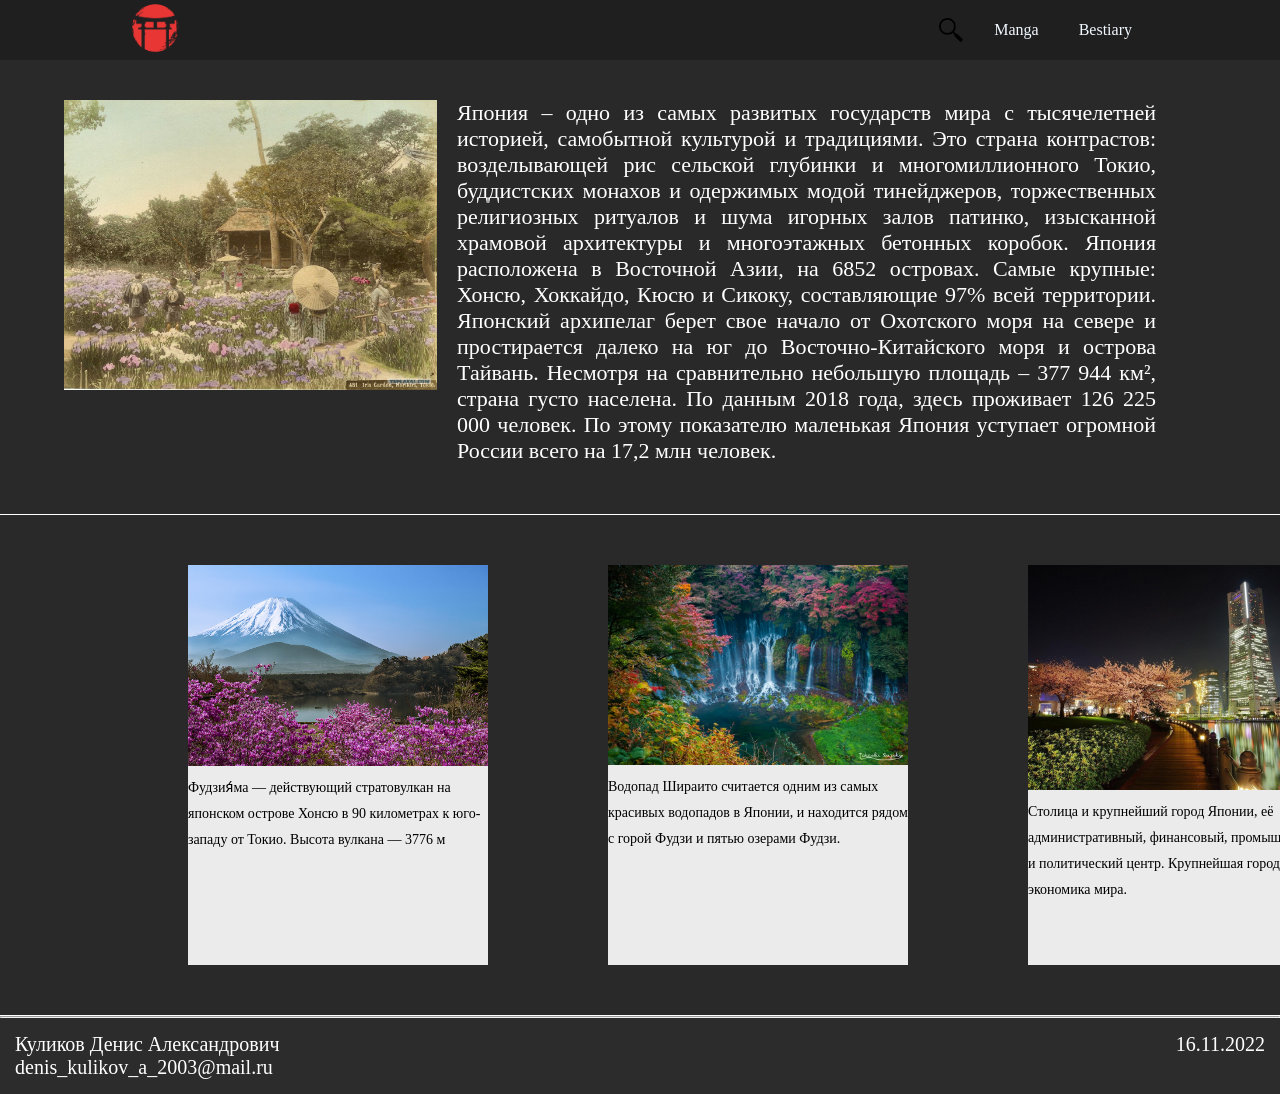
<file: app2/html/index.html>
<!DOCTYPE html>
<html lang="en">
<head>
    <meta charset="utf-8">
    <link rel="stylesheet" href="style.css">
    <link rel="stylesheet" href="style_body.css">
    <title>Лабораторная 5</title>
</head>
<body>
    <header>
        <div class="h_blocks">
            <div class="main">
                <a href="index.html" class="index_button"><img src="img/icon.png" class="main_img" draggable="false"></a>
            </div>

            <div class="menu">
                    <img src="img/лупа.png" id="lupa_manga" class="lupa" onclick="open_input(input_manga, x_manga, lupa_manga)">
                    <input id="input_manga" type="text" class="display_n" style="width: 0px" oninput="search(input_manga, manga_res_a, manga_res_img)"> 
                    <img src="img/крест.png" id="x_manga" class="display_n" onclick="close_input(input_manga, x_manga, lupa_manga)">
                    <div class="s_result">
                        <div class="ss_result">
                            <img id="manga_res_img" style="padding: 0px 10px 0px 0px; height: 40px;" src="img/dragon.png">
                            <a id="manga_res_a" style="color: black;">123</a>
                        </div>
                    </div>
                    <a href="manga.html" class="menu_a" name="menu" id="1"><Font id="Fmenu1">Manga</Font></a>
                    <a href="https://www.bestiary.us/cult/mifologija-narodov-vostochnoj-azii/dalnij-vostok/yaponskaja-mifologija" class="menu_a" name="menu" id="2"><Font id="Fmenu2">Bestiary</Font></a>
            </div>
        </div>
    </header>
    <div class="content_1">
        <img src="img/elden_jp_1.jpg" style="height: 290px;">
        <div class="text_1">
            <p><font style="color: #fff; font-size: 22px;">Япония – одно из самых развитых государств мира с тысячелетней историей, самобытной культурой и традициями.
                Это страна контрастов: возделывающей рис сельской глубинки и многомиллионного Токио, буддистских монахов и одержимых модой тинейджеров, торжественных религиозных ритуалов и шума игорных залов патинко, изысканной храмовой архитектуры и многоэтажных бетонных коробок.
                Япония расположена в Восточной Азии, на 6852 островах. Самые крупные: Хонсю, Хоккайдо, Кюсю и Сикоку, составляющие 97% всей территории. Японский архипелаг берет свое начало от Охотского моря на севере и простирается далеко на юг до Восточно-Китайского моря и острова Тайвань. 
                Несмотря на сравнительно небольшую площадь – 377 944 км², страна густо населена. По данным 2018 года, здесь проживает 126 225 000 человек. По этому показателю маленькая Япония уступает огромной России всего на 17,2 млн человек.
            </p> 
            <p></p> 
            <p></p> 
        </div>
    </div>
    <div class="content_2">
        <div class="space_content">
            <div class="mini_content">
                <img src="img/fudji.jpg" class="mini_img">
                <p><font style="color: rgb(0, 0, 0); font-size: 14px;">Фудзия́ма — действующий стратовулкан на японском острове Хонсю в 90 километрах к юго-западу от Токио. Высота вулкана — 3776 м</font></p>
            </div>
            <div class="mini_content">
                <img src="img/shiroito.jpg" class="mini_img">
                <p><font style="color: rgb(0, 0, 0); font-size: 14px;">Водопад Шираито считается одним из самых красивых водопадов в Японии, и  находится рядом с горой Фудзи и пятью озерами Фудзи.
                </font></p>
            </div>
            <div class="mini_content">
                <img src="img/Tokyo.jpg" class="mini_img">
                <p><font style="color: rgb(0, 0, 0); font-size: 14px;">Столица и крупнейший город Японии, её административный, финансовый, промышленный и политический центр. Крупнейшая городская экономика мира.
                </font></p>
            </div>
            <div class="mini_content"></div>
        </div>
    </div>

    <hr>
    <footer>
        <div style="padding: 0 15px;"><Font style="font-size: 20px; color: white;"><p>Куликов Денис Александрович</p><p>denis_kulikov_a_2003@mail.ru</p></div>
        <div style="padding: 0 15px;">16.11.2022</div>
    </footer>
    <script src="json.json"></script>
    <script src="main.js"></script>


</body>
</html>
</file>
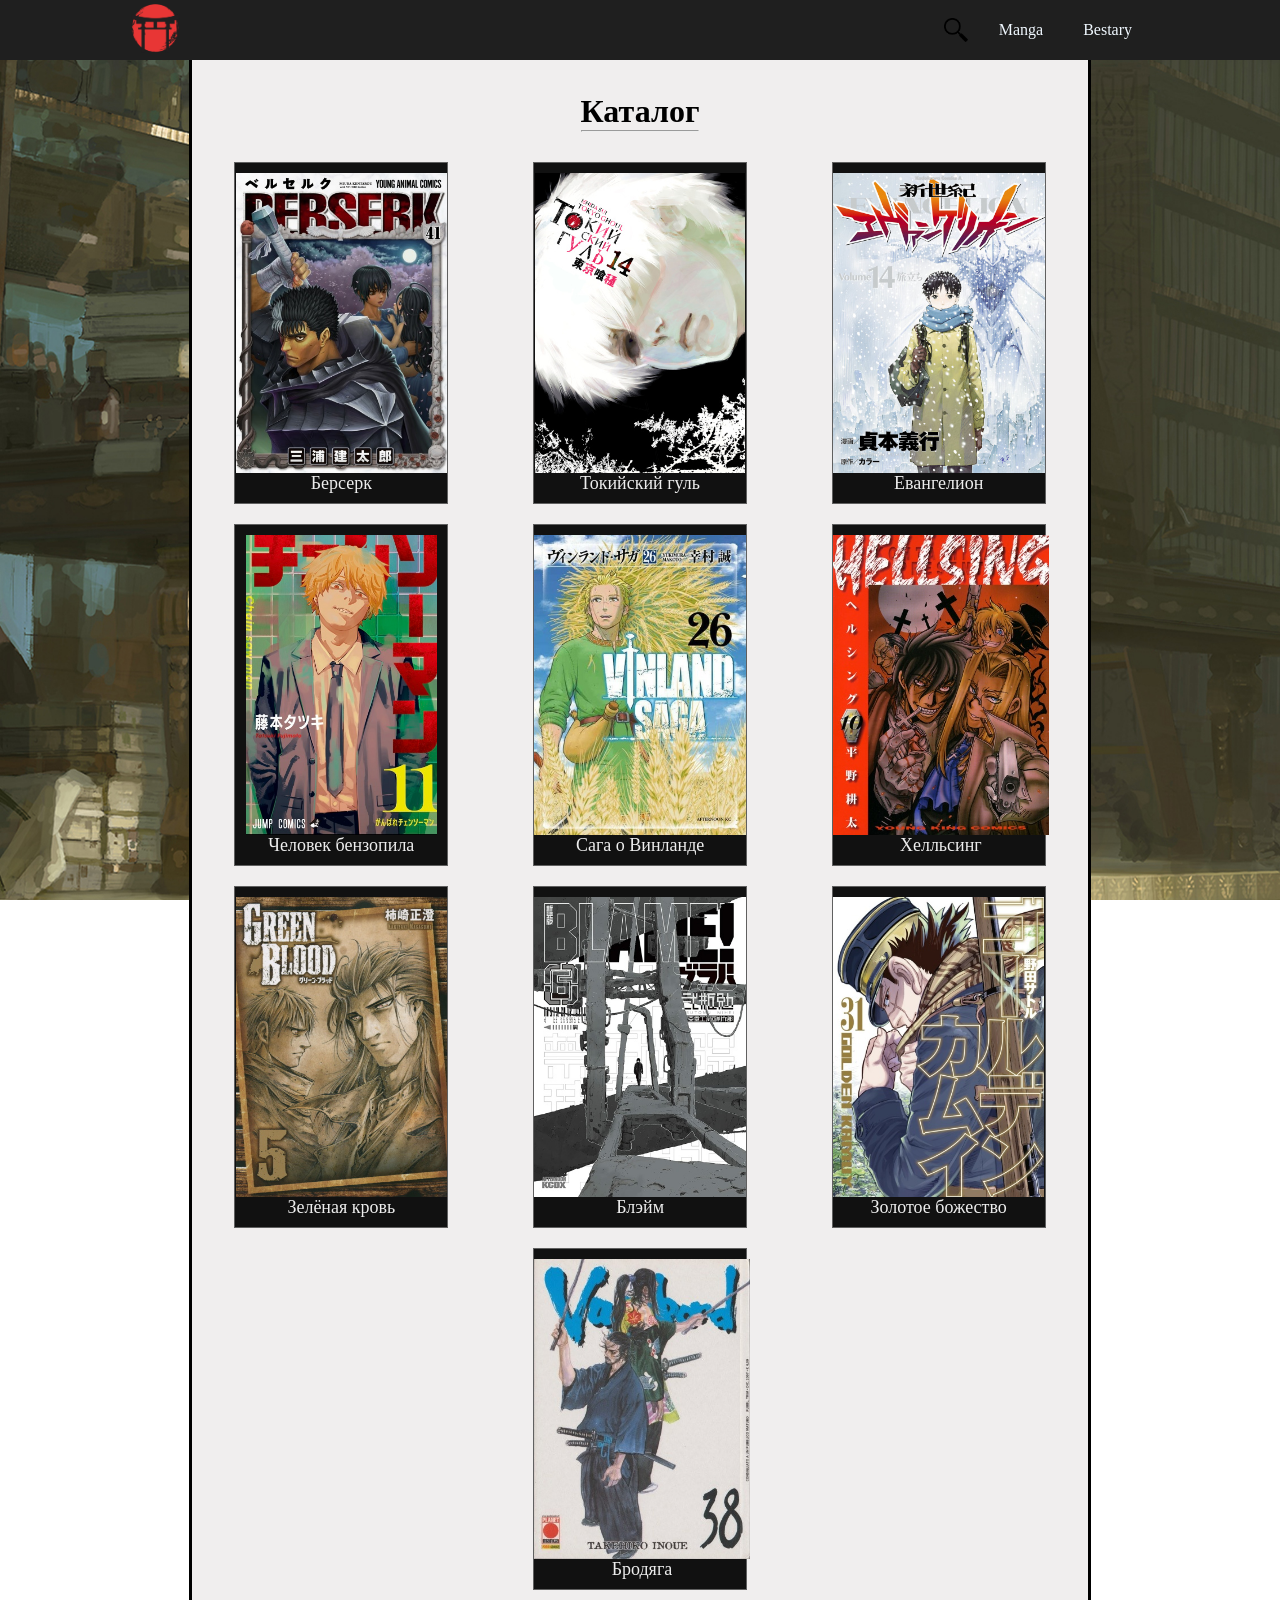
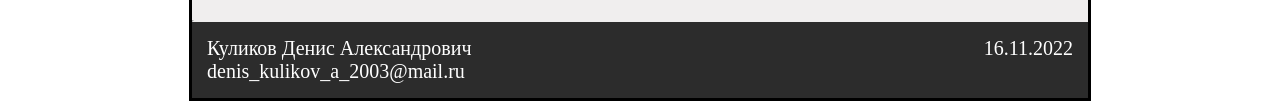
<file: app2/html/manga.html>
<!DOCTYPE html>
<html lang="en">
<head>
    <meta charset="utf-8">
    <link rel="stylesheet" href="style.css">
    <link rel="stylesheet" href="style_manga.css">
    <title>Лабораторная 5</title>
</head>
<body>
    <header>
        <div class="h_blocks">
            <div class="main">
                <a href="index.html"><img src="img/icon.png" class="main_img" draggable="false"></a>
            </div>

            <div class="menu">
                    <img src="img/лупа.png" id="lupa_manga" class="lupa" onclick="open_input(input_manga, x_manga, lupa_manga)">
                    <input id="input_manga" type="text" class="display_n" style="width: 0px" oninput="search(input_manga, manga_res_name, manga_res_img, manga_res_a)"> 
                    <img src="img/крест.png" id="x_manga" class="display_n" onclick="close_input(input_manga, x_manga, lupa_manga)">
                    <div class="s_result">
                        <div class="ss_result">
                            <a id="manga_res_a" style="color: black; width: 100%; display: flex; flex-wrap: nowrap;">
                                <img id="manga_res_img" style="padding: 0px 10px 0px 0px; height: 40px;" src="img/dragon.png">
                                <font style="font-size: 24px;"><p id="manga_res_name"></p></font>
                            </a>
                        </div>
                    </div>
                    <a href="manga.html" class="menu_a">Manga</a>
                    <a href="https://www.bestiary.usч/cult/mifologija-narodov-vostochnoj-azii/dalnij-vostok/yaponskaja-mifologija" class="menu_a">Bestary</a>
            </div>
        </div>
    </header>

    <div class="content">
        <div class="catalog">
            <h1>Каталог</h1>
            <hr>
        </div>
        <div class="content_manga" id="manga_list"></div>
        <hr>
        <footer>
            <div style="padding: 0 15px;"><Font style="font-size: 20px; color: white;"><p>Куликов Денис Александрович</p><p>denis_kulikov_a_2003@mail.ru</p></div>
            <div style="padding: 0 15px;">16.11.2022</div>
        </footer>
    </div>
    

    <script src="json.json"></script>
    <script src="contant.js"></script>
    <script src="main.js"></script>
</body>
</html>
</file>
<file: app2/html/style.css>
* {
   margin: 0 0;
   padding: 0 0 ;
}

footer {
    height: auto;
    width: 100%;

    margin: auto;
    padding: 15px 0;

    background-color: rgb(44, 44, 44);

    display: flex;
    justify-content: space-between;
    flex-wrap: nowrap;
}

header {
    background-color: rgb(31, 31, 31);
    width: 100%;
    height: 60px;

    position: fixed;
    left: 0;
    top: 0;
}

.h_blocks {
    width: 80%;
    margin: auto;

    display: flex;
    justify-content: space-between;

    color: azure;
}
 
 .main {
    width: 20%;
    height: 140px;

    display: flex;
    justify-content: space-between;
}

 .main_img {
    width: 60px;
    height: 60px;
    -moz-user-select: -moz-none;
    -o-user-select: none;
    -khtml-user-select: none;
    -webkit-user-select: none;
    user-select: none;
}

.index_button {
    width: auto;
    height: auto;

    display: flex;
    flex-wrap: nowrap;
}

 .menu {
    height: 60px;

    display: flex;
    justify-content: center;
}

 .menu_block {
    margin: auto;
    padding: 20px;
    background-color: rgb(31, 31, 31);
    transition-duration: 0.3s;

    -moz-user-select: -moz-none;
    -o-user-select: none;
    -khtml-user-select: none;
    -webkit-user-select: none;
    user-select: none;
}

 .menu_block:hover {
    margin: auto;
    padding: 20px;
    background-color: rgb(44, 44, 44);
    transition-duration: 0.3s;

    -moz-user-select: -moz-none;
    -o-user-select: none;
    -khtml-user-select: none;
    -webkit-user-select: none;
    user-select: none;
}

.menu_a {
    text-decoration: none;
    color: aliceblue;
    margin: auto;
    padding: 20px;
    background-color: rgb(31, 31, 31);
    transition-duration: 0.3s;

    -moz-user-select: -moz-none;
    -o-user-select: none;
    -khtml-user-select: none;
    -webkit-user-select: none;
    user-select: none;
}

.menu_a:hover {
    text-decoration: none;
    color: aliceblue;
    margin: auto;
    padding: 20px;
    background-color: rgb(44, 44, 44);
    transition-duration: 0.3s;

    -moz-user-select: -moz-none;
    -o-user-select: none;
    -khtml-user-select: none;
    -webkit-user-select: none;
    user-select: none;
}

.lupa {
    padding: 17px 11px;
    height: 24px;
    margin: auto;
    background-color: rgb(31, 31, 31);
    transition-duration: 0.3s;
}

.lupa:hover {
    padding: 17px 11px;
    height: 24px;
    margin: auto;
    background-color: rgb(44, 44, 44);
    transition-duration: 0.3s;
}

.display_n {
    display: none;
}

.open_input {
    transition-duration: 0.3s;
    height: 24px;
    margin: auto;
    font-size: 24px;
}

._x {
    height: 20px;
    transform: translate(-25px, 20px)
}

.s_result {
    width: 0px;
}

.ss_result {
    overflow: visible;
    display: none;
    transform: translate(-322px, 50px);
    height: 40px;
    width: 303px;
    background-color: rgb(255, 255, 255);
}
</file>
<file: app2/html/style_body.css>
body {
    background-color: rgb(41, 41, 41)
}

.content_1 {
    width: 90%;
    margin: auto;
    padding: 100px 0 50px 0;
    display: flex;
    justify-content: center;
}

.content_2 {
    border-top: 1px solid;
    border-bottom: 1px solid;
    height: auto;
    width: 100%;
}

.space_content {
    width: 80%;
    height: 500px;
    margin: auto;

    display: flex;
    flex-wrap: nowrap;
    justify-content: space-between;

}

.mini_content {
    height: 400px;
    width: 300px;

    margin: 50px 60px;

    background-color: rgb(235, 235, 235);
}

.mini_img {
    width: 300px;
}

.text_1 {
    background-color: rgb(41, 41, 41);
    padding: 0 60px 0 20px;
    text-align: justify;
}
</file>
<file: app2/html/style_manga.css>
body {
    background-image: url(img/bb_6.jpg);
    background-repeat: no-repeat;
    background-position: center center;
    background-attachment: fixed;
    -webkit-background-size: cover;
    -moz-background-size: cover;
    -o-background-size: cover;
    background-size: cover;
}

.catalog {
    padding: 70px 0 0 0;
    margin: auto;
}

.content {
    display: flex;
    justify-content: column;
    flex-wrap: wrap;
    width: 70%;
    height: auto;
    background-color: rgb(240, 238, 238);
    margin: auto;
    padding: 20px 0 0 0;

    border: 3px solid rgb(0, 0, 0); 
}

@media (max-width: 690px) {
    .content {
        display: flex;
        justify-content: column;
        flex-wrap: wrap;
        width: 100%;
        height: auto;
        background-color: rgb(240, 238, 238);
        margin: auto;
        padding: 20px 0;
    
        border: 3px solid rgb(0, 0, 0); 
    }
}



.content_manga {
    display: flex;
    justify-content: space-around;
    flex-wrap: wrap;
    width: 100%;
    height: auto;
    margin: auto;
    padding: 20px 0;

    border: rgb(220, 24, 24);
}

.content_block {
    height: 340px;
    width: 212px;
    /* width: auto; */

    display: flex;
    background-color: rgb(17, 17, 17);
    margin: 10px;
    border: 1px solid rgb(96, 96, 96); 

    transition-duration: 0.8s;
}

.content_block:hover{
    height: 360px;
    width: 240px;

    display: flex;
    background-color: rgb(17, 17, 17);
    margin: 10px;
    border: 1px solid rgb(96, 96, 96); 

    transition-duration: 0.5s;
}

.title_a {
    display: flex;
    flex-direction: column;
    text-decoration: none;
}

.title_name {
    font-size: 18px;
    color: rgb(237, 237, 237);
    text-align: center;
    margin: auto;
}
</file>
